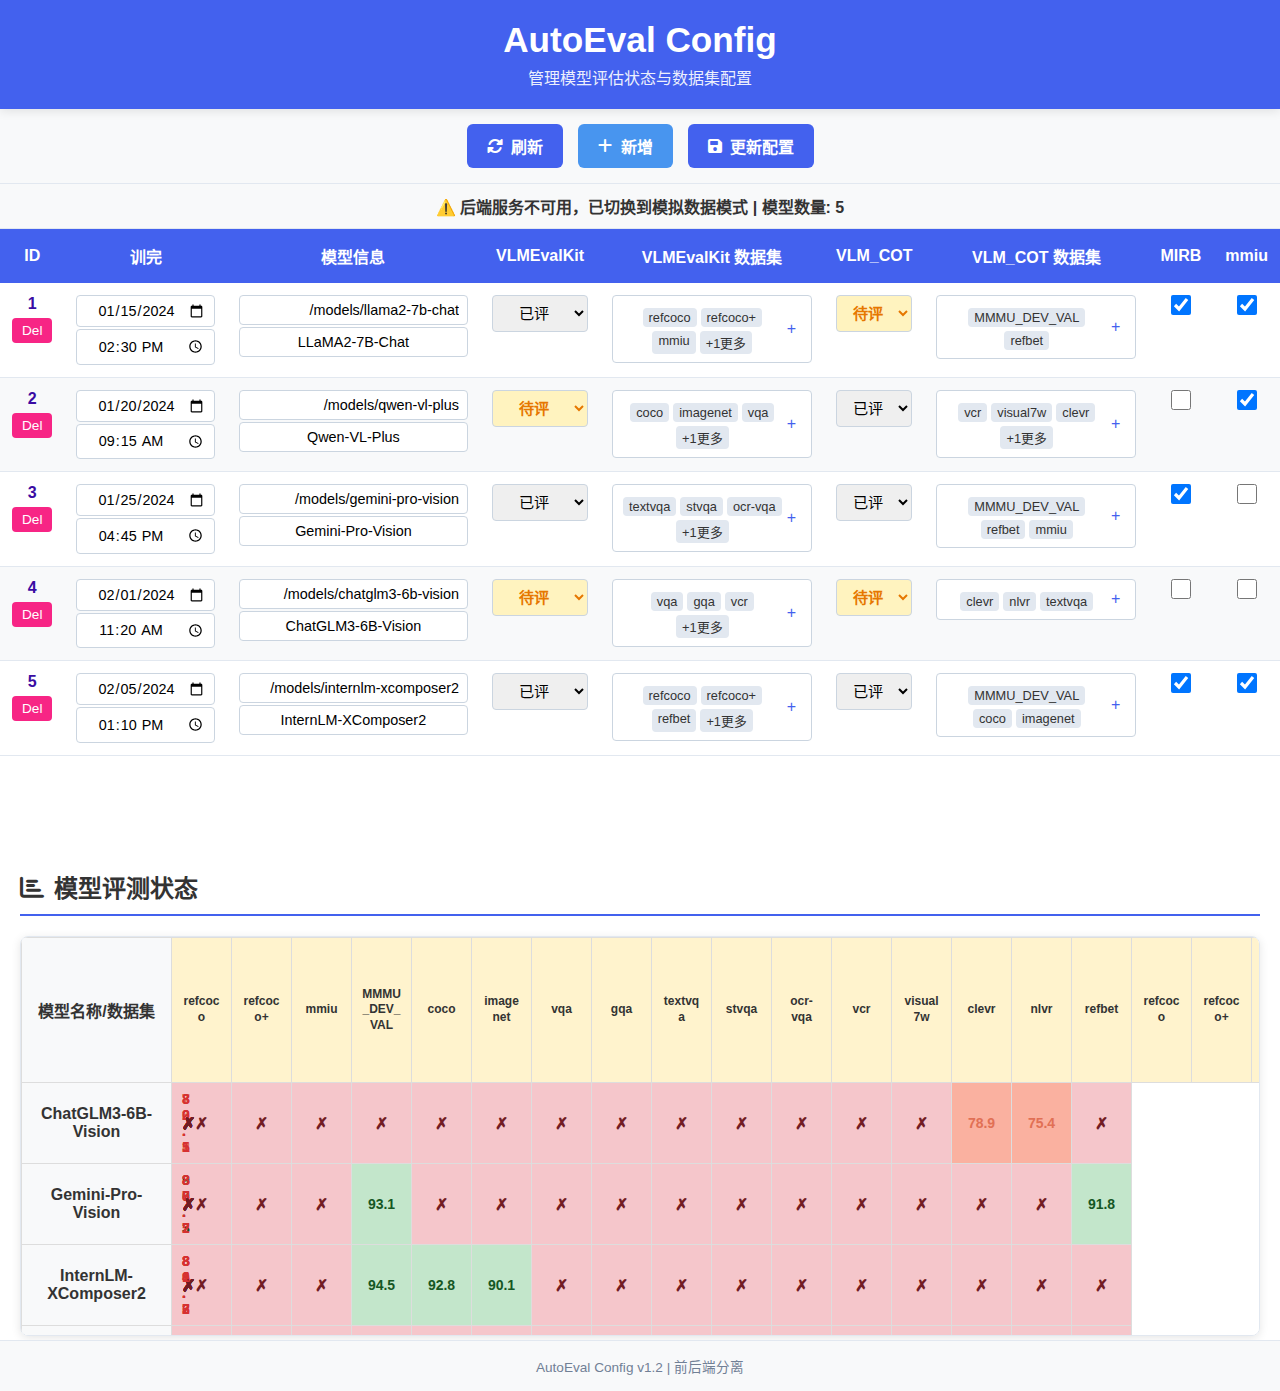
<file: AutoEval/WebUI/index.html>
<!DOCTYPE html>
<html lang="zh-CN">
<head>
    <meta charset="UTF-8">
    <meta name="viewport" content="width=device-width, initial-scale=1.0">
    <title>AutoEval Config</title>
    <link rel="stylesheet" href="https://cdnjs.cloudflare.com/ajax/libs/font-awesome/6.0.0/css/all.min.css">
    <link rel="stylesheet" href="styles.css">
</head>
<body>
    <div class="container">
        <header>
            <h1>AutoEval Config</h1>
            <p class="subtitle">管理模型评估状态与数据集配置</p>
        </header>
    
        <div class="controls">
            <button id="refreshBtn" class="btn btn-primary">
                <i class="fas fa-sync-alt"></i> 刷新
            </button>
            <button id="addBtn" class="btn btn-success">
                <i class="fas fa-plus"></i> 新增
            </button>
            <button id="updateBtn" class="btn btn-primary">
                <i class="fas fa-save"></i> 更新配置
            </button>
        </div>
    
        <div id="statusBar" class="status">
            就绪 - 请加载数据
        </div>
    
        <div class="model-table-container">
            <div id="modelList">
                <div class="loading">
                    <div class="spinner"></div>
                    正在加载数据...
                </div>
            </div>
        </div>

        <!-- 新增评测状态表格 -->
        <div class="eval-section">
            <h2 class="section-title">
                <i class="fas fa-chart-bar"></i> 模型评测状态
            </h2>
            <div class="eval-table-container">
                <div id="evalLoading" class="loading">
                    <div class="spinner"></div>
                    正在加载评测数据...
                </div>
                <div id="evalContent" style="display: none;">
                    <table id="evalTable">
                        <thead>
                            <tr>
                                <th class="model-name">模型名称/数据集</th>
                                <!-- 列将通过JavaScript动态生成 -->
                            </tr>
                        </thead>
                        <tbody id="evalTableBody">
                            <!-- 数据将通过JavaScript动态填充 -->
                        </tbody>
                    </table>
                </div>
            </div>
        </div>
    
        <div class="footer">
            <p>AutoEval Config v1.2 | 前后端分离</p>
        </div>
    </div>

    <script src="mock.js"></script>
    <script src="script.js"></script>
</body>
</html>
</file>
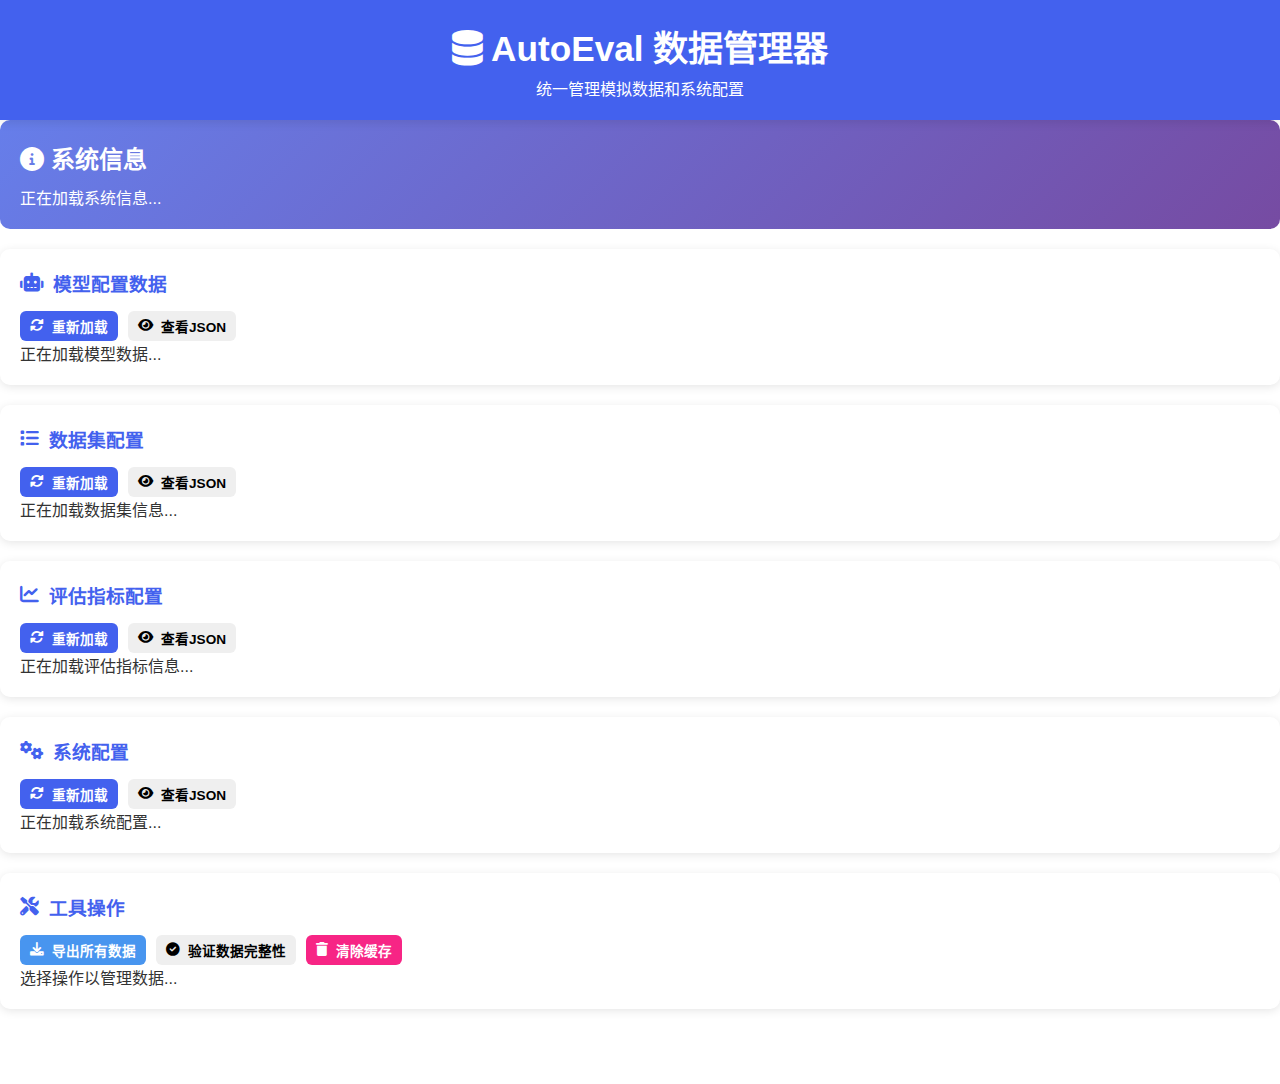
<file: AutoEval/WebUI/data-manager.html>
<!DOCTYPE html>
<html lang="zh-CN">
<head>
    <meta charset="UTF-8">
    <meta name="viewport" content="width=device-width, initial-scale=1.0">
    <title>AutoEval 数据管理器</title>
    <link rel="stylesheet" href="styles.css">
    <link href="all.min.css" rel="stylesheet">
    <style>
        .data-section {
            background: white;
            border-radius: 10px;
            padding: 20px;
            margin-bottom: 20px;
            box-shadow: 0 2px 10px rgba(0,0,0,0.1);
        }
        .data-section h3 {
            color: #4361ee;
            margin-bottom: 15px;
            display: flex;
            align-items: center;
            gap: 10px;
        }
        .data-grid {
            display: grid;
            grid-template-columns: repeat(auto-fit, minmax(300px, 1fr));
            gap: 15px;
            margin-top: 15px;
        }
        .data-card {
            background: #f8f9fa;
            border-radius: 8px;
            padding: 15px;
            border-left: 4px solid #4361ee;
        }
        .data-card h4 {
            margin-bottom: 10px;
            color: #333;
        }
        .data-item {
            display: flex;
            justify-content: space-between;
            align-items: center;
            padding: 5px 0;
            border-bottom: 1px solid #e2e8f0;
        }
        .data-item:last-child {
            border-bottom: none;
        }
        .data-label {
            font-weight: 600;
            color: #4a5568;
        }
        .data-value {
            color: #718096;
            font-family: monospace;
        }
        .status-badge {
            padding: 2px 8px;
            border-radius: 12px;
            font-size: 0.8rem;
            font-weight: bold;
        }
        .status-success {
            background-color: #48bb78;
            color: white;
        }
        .status-warning {
            background-color: #ed8936;
            color: white;
        }
        .status-info {
            background-color: #4299e1;
            color: white;
        }
        .action-buttons {
            display: flex;
            gap: 10px;
            margin-top: 15px;
        }
        .btn-sm {
            padding: 5px 10px;
            font-size: 0.85rem;
        }
        .json-viewer {
            background: #1a202c;
            color: #e2e8f0;
            padding: 15px;
            border-radius: 8px;
            font-family: 'Courier New', monospace;
            font-size: 0.9rem;
            max-height: 300px;
            overflow-y: auto;
            white-space: pre-wrap;
        }
        .metadata-info {
            background: linear-gradient(135deg, #667eea 0%, #764ba2 100%);
            color: white;
            padding: 20px;
            border-radius: 10px;
            margin-bottom: 20px;
        }
        .metadata-info h2 {
            margin-bottom: 10px;
        }
        .metadata-grid {
            display: grid;
            grid-template-columns: repeat(auto-fit, minmax(200px, 1fr));
            gap: 15px;
            margin-top: 15px;
        }
    </style>
</head>
<body>
    <div class="container">
        <header class="header">
            <h1><i class="fas fa-database"></i> AutoEval 数据管理器</h1>
            <p>统一管理模拟数据和系统配置</p>
        </header>

        <div class="metadata-info">
            <h2><i class="fas fa-info-circle"></i> 系统信息</h2>
            <div id="metadataContent">
                <p>正在加载系统信息...</p>
            </div>
        </div>

        <div class="data-section">
            <h3><i class="fas fa-robot"></i> 模型配置数据</h3>
            <div class="action-buttons">
                <button id="reloadModelsBtn" class="btn btn-primary btn-sm">
                    <i class="fas fa-sync-alt"></i> 重新加载
                </button>
                <button id="viewModelsBtn" class="btn btn-secondary btn-sm">
                    <i class="fas fa-eye"></i> 查看JSON
                </button>
            </div>
            <div id="modelsContent">
                <p>正在加载模型数据...</p>
            </div>
        </div>

        <div class="data-section">
            <h3><i class="fas fa-list"></i> 数据集配置</h3>
            <div class="action-buttons">
                <button id="reloadDatasetsBtn" class="btn btn-primary btn-sm">
                    <i class="fas fa-sync-alt"></i> 重新加载
                </button>
                <button id="viewDatasetsBtn" class="btn btn-secondary btn-sm">
                    <i class="fas fa-eye"></i> 查看JSON
                </button>
            </div>
            <div id="datasetsContent">
                <p>正在加载数据集信息...</p>
            </div>
        </div>

        <div class="data-section">
            <h3><i class="fas fa-chart-line"></i> 评估指标配置</h3>
            <div class="action-buttons">
                <button id="reloadMetricsBtn" class="btn btn-primary btn-sm">
                    <i class="fas fa-sync-alt"></i> 重新加载
                </button>
                <button id="viewMetricsBtn" class="btn btn-secondary btn-sm">
                    <i class="fas fa-eye"></i> 查看JSON
                </button>
            </div>
            <div id="metricsContent">
                <p>正在加载评估指标信息...</p>
            </div>
        </div>

        <div class="data-section">
            <h3><i class="fas fa-cogs"></i> 系统配置</h3>
            <div class="action-buttons">
                <button id="reloadConfigBtn" class="btn btn-primary btn-sm">
                    <i class="fas fa-sync-alt"></i> 重新加载
                </button>
                <button id="viewConfigBtn" class="btn btn-secondary btn-sm">
                    <i class="fas fa-eye"></i> 查看JSON
                </button>
            </div>
            <div id="configContent">
                <p>正在加载系统配置...</p>
            </div>
        </div>

        <div class="data-section">
            <h3><i class="fas fa-tools"></i> 工具操作</h3>
            <div class="action-buttons">
                <button id="exportAllBtn" class="btn btn-success btn-sm">
                    <i class="fas fa-download"></i> 导出所有数据
                </button>
                <button id="validateDataBtn" class="btn btn-warning btn-sm">
                    <i class="fas fa-check-circle"></i> 验证数据完整性
                </button>
                <button id="clearCacheBtn" class="btn btn-danger btn-sm">
                    <i class="fas fa-trash"></i> 清除缓存
                </button>
            </div>
            <div id="toolsContent">
                <p>选择操作以管理数据...</p>
            </div>
        </div>
    </div>

    <script src="mock.js"></script>
    <script>
        // 数据管理器页面逻辑
        class DataManagerUI {
            constructor() {
                this.initialize();
            }

            async initialize() {
                await this.loadMetadata();
                await this.loadModelsData();
                await this.loadDatasetsData();
                await this.loadMetricsData();
                await this.loadConfigData();
                this.setupEventListeners();
            }

            async loadMetadata() {
                try {
                    const metadata = window.mockDataManager.getMetadata();
                    const content = document.getElementById('metadataContent');
                    
                    content.innerHTML = `
                        <div class="metadata-grid">
                            <div class="data-card">
                                <h4>版本信息</h4>
                                <div class="data-item">
                                    <span class="data-label">版本:</span>
                                    <span class="data-value">${metadata.version || 'N/A'}</span>
                                </div>
                                <div class="data-item">
                                    <span class="data-label">更新日期:</span>
                                    <span class="data-value">${metadata.last_updated || 'N/A'}</span>
                                </div>
                            </div>
                            <div class="data-card">
                                <h4>系统状态</h4>
                                <div class="data-item">
                                    <span class="data-label">数据加载:</span>
                                    <span class="status-badge status-success">成功</span>
                                </div>
                                <div class="data-item">
                                    <span class="data-label">数据源:</span>
                                    <span class="data-value">mock.json</span>
                                </div>
                            </div>
                            <div class="data-card">
                                <h4>描述</h4>
                                <div class="data-item">
                                    <span class="data-value">${metadata.description || 'AutoEval系统模拟数据配置文件'}</span>
                                </div>
                            </div>
                        </div>
                    `;
                } catch (error) {
                    console.error('Failed to load metadata:', error);
                }
            }

            async loadModelsData() {
                try {
                    const models = window.mockDataManager.getData();
                    const content = document.getElementById('modelsContent');
                    
                    const modelCount = Object.keys(models).length;
                    const completedCount = Object.values(models).filter(model => 
                        model.Eval_Statu.VLMEvalKit.Statu === 1 || 
                        model.Eval_Statu.VLMEvalKit_COT.Statu === 1
                    ).length;

                    content.innerHTML = `
                        <div class="data-grid">
                            <div class="data-card">
                                <h4>模型统计</h4>
                                <div class="data-item">
                                    <span class="data-label">总模型数:</span>
                                    <span class="data-value">${modelCount}</span>
                                </div>
                                <div class="data-item">
                                    <span class="data-label">已完成评测:</span>
                                    <span class="data-value">${completedCount}</span>
                                </div>
                                <div class="data-item">
                                    <span class="data-label">待评测:</span>
                                    <span class="data-value">${modelCount - completedCount}</span>
                                </div>
                            </div>
                            <div class="data-card">
                                <h4>模型类型分布</h4>
                                <div class="data-item">
                                    <span class="data-label">LLM:</span>
                                    <span class="data-value">${Object.values(models).filter(m => m.data.model_name.includes('LLaMA') || m.data.model_name.includes('ChatGLM')).length}</span>
                                </div>
                                <div class="data-item">
                                    <span class="data-label">VLM:</span>
                                    <span class="data-value">${Object.values(models).filter(m => m.data.model_name.includes('Qwen') || m.data.model_name.includes('Gemini')).length}</span>
                                </div>
                                <div class="data-item">
                                    <span class="data-label">多模态:</span>
                                    <span class="data-value">${Object.values(models).filter(m => m.data.model_name.includes('InternLM')).length}</span>
                                </div>
                            </div>
                        </div>
                    `;
                } catch (error) {
                    console.error('Failed to load models data:', error);
                }
            }

            async loadDatasetsData() {
                try {
                    const datasets = window.mockDataManager.getDatasets();
                    const categories = window.mockDataManager.getDatasetCategories();
                    const content = document.getElementById('datasetsContent');
                    
                    content.innerHTML = `
                        <div class="data-grid">
                            <div class="data-card">
                                <h4>数据集统计</h4>
                                <div class="data-item">
                                    <span class="data-label">总数据集数:</span>
                                    <span class="data-value">${datasets.length}</span>
                                </div>
                                <div class="data-item">
                                    <span class="data-label">分类数:</span>
                                    <span class="data-value">${Object.keys(categories).length}</span>
                                </div>
                            </div>
                            <div class="data-card">
                                <h4>数据集分类</h4>
                                ${Object.entries(categories).map(([category, datasetList]) => `
                                    <div class="data-item">
                                        <span class="data-label">${category}:</span>
                                        <span class="data-value">${datasetList.length}个</span>
                                    </div>
                                `).join('')}
                            </div>
                        </div>
                    `;
                } catch (error) {
                    console.error('Failed to load datasets data:', error);
                }
            }

            async loadMetricsData() {
                try {
                    const metrics = window.mockDataManager.getEvaluationMetrics();
                    const content = document.getElementById('metricsContent');
                    
                    content.innerHTML = `
                        <div class="data-grid">
                            ${Object.entries(metrics).map(([name, info]) => `
                                <div class="data-card">
                                    <h4>${name}</h4>
                                    <div class="data-item">
                                        <span class="data-label">描述:</span>
                                        <span class="data-value">${info.description}</span>
                                    </div>
                                    <div class="data-item">
                                        <span class="data-label">指标数:</span>
                                        <span class="data-value">${info.metrics.length}</span>
                                    </div>
                                    <div class="data-item">
                                        <span class="data-label">支持数据集:</span>
                                        <span class="data-value">${info.supported_datasets.length}</span>
                                    </div>
                                </div>
                            `).join('')}
                        </div>
                    `;
                } catch (error) {
                    console.error('Failed to load metrics data:', error);
                }
            }

            async loadConfigData() {
                try {
                    const config = window.mockDataManager.getSystemConfig();
                    const content = document.getElementById('configContent');
                    
                    content.innerHTML = `
                        <div class="data-grid">
                            <div class="data-card">
                                <h4>API端点</h4>
                                ${Object.entries(config.api_endpoints || {}).map(([name, url]) => `
                                    <div class="data-item">
                                        <span class="data-label">${name}:</span>
                                        <span class="data-value">${url}</span>
                                    </div>
                                `).join('')}
                            </div>
                            <div class="data-card">
                                <h4>超时配置</h4>
                                ${Object.entries(config.timeout || {}).map(([name, value]) => `
                                    <div class="data-item">
                                        <span class="data-label">${name}:</span>
                                        <span class="data-value">${value}ms</span>
                                    </div>
                                `).join('')}
                            </div>
                            <div class="data-card">
                                <h4>模拟配置</h4>
                                <div class="data-item">
                                    <span class="data-label">启用模拟:</span>
                                    <span class="status-badge ${config.mock?.enabled ? 'status-success' : 'status-warning'}">
                                        ${config.mock?.enabled ? '是' : '否'}
                                    </span>
                                </div>
                            </div>
                        </div>
                    `;
                } catch (error) {
                    console.error('Failed to load config data:', error);
                }
            }

            setupEventListeners() {
                // 重新加载按钮
                document.getElementById('reloadModelsBtn').addEventListener('click', () => {
                    this.loadModelsData();
                });

                document.getElementById('reloadDatasetsBtn').addEventListener('click', () => {
                    this.loadDatasetsData();
                });

                document.getElementById('reloadMetricsBtn').addEventListener('click', () => {
                    this.loadMetricsData();
                });

                document.getElementById('reloadConfigBtn').addEventListener('click', () => {
                    this.loadConfigData();
                });

                // 查看JSON按钮
                document.getElementById('viewModelsBtn').addEventListener('click', () => {
                    this.showJsonViewer('模型配置', window.mockDataManager.getData());
                });

                document.getElementById('viewDatasetsBtn').addEventListener('click', () => {
                    this.showJsonViewer('数据集配置', {
                        predefined: window.mockDataManager.getDatasets(),
                        categories: window.mockDataManager.getDatasetCategories()
                    });
                });

                document.getElementById('viewMetricsBtn').addEventListener('click', () => {
                    this.showJsonViewer('评估指标配置', window.mockDataManager.getEvaluationMetrics());
                });

                document.getElementById('viewConfigBtn').addEventListener('click', () => {
                    this.showJsonViewer('系统配置', window.mockDataManager.getSystemConfig());
                });

                // 工具操作按钮
                document.getElementById('exportAllBtn').addEventListener('click', () => {
                    this.exportAllData();
                });

                document.getElementById('validateDataBtn').addEventListener('click', () => {
                    this.validateData();
                });

                document.getElementById('clearCacheBtn').addEventListener('click', () => {
                    this.clearCache();
                });
            }

            showJsonViewer(title, data) {
                const jsonStr = JSON.stringify(data, null, 2);
                const content = `
                    <h4>${title}</h4>
                    <div class="json-viewer">${jsonStr}</div>
                `;
                
                // 创建模态框显示JSON
                const modal = document.createElement('div');
                modal.style.cssText = `
                    position: fixed;
                    top: 0;
                    left: 0;
                    width: 100%;
                    height: 100%;
                    background: rgba(0,0,0,0.8);
                    display: flex;
                    justify-content: center;
                    align-items: center;
                    z-index: 1000;
                `;
                
                const modalContent = document.createElement('div');
                modalContent.style.cssText = `
                    background: white;
                    padding: 20px;
                    border-radius: 10px;
                    max-width: 80%;
                    max-height: 80%;
                    overflow: auto;
                `;
                modalContent.innerHTML = content;
                
                modal.appendChild(modalContent);
                document.body.appendChild(modal);
                
                modal.addEventListener('click', () => {
                    document.body.removeChild(modal);
                });
            }

            exportAllData() {
                const allData = {
                    models: window.mockDataManager.getData(),
                    datasets: {
                        predefined: window.mockDataManager.getDatasets(),
                        categories: window.mockDataManager.getDatasetCategories()
                    },
                    metrics: window.mockDataManager.getEvaluationMetrics(),
                    config: window.mockDataManager.getSystemConfig(),
                    metadata: window.mockDataManager.getMetadata()
                };

                const blob = new Blob([JSON.stringify(allData, null, 2)], { type: 'application/json' });
                const url = URL.createObjectURL(blob);
                const a = document.createElement('a');
                a.href = url;
                a.download = 'autoeval-data-export.json';
                a.click();
                URL.revokeObjectURL(url);
            }

            validateData() {
                const content = document.getElementById('toolsContent');
                const models = window.mockDataManager.getData();
                const datasets = window.mockDataManager.getDatasets();
                
                let issues = [];
                
                // 检查模型数据完整性
                Object.entries(models).forEach(([id, model]) => {
                    if (!model.data || !model.Eval_Statu) {
                        issues.push(`模型 ${id}: 数据结构不完整`);
                    }
                });
                
                // 检查数据集引用
                Object.values(models).forEach(model => {
                    const vlmevalkitDatasets = model.Eval_Statu.VLMEvalKit.Datasets.split(',').map(d => d.trim());
                    const vlmevalkitCotDatasets = model.Eval_Statu.VLMEvalKit_COT.Datasets.split(',').map(d => d.trim());
                    
                    vlmevalkitDatasets.forEach(dataset => {
                        if (dataset && !datasets.includes(dataset)) {
                            issues.push(`VLMEvalKit 引用了未知数据集: ${dataset}`);
                        }
                    });
                    
                    vlmevalkitCotDatasets.forEach(dataset => {
                        if (dataset && !datasets.includes(dataset)) {
                            issues.push(`VLMEvalKit_COT 引用了未知数据集: ${dataset}`);
                        }
                    });
                });
                
                if (issues.length === 0) {
                    content.innerHTML = `
                        <div class="data-card">
                            <h4>数据验证结果</h4>
                            <div class="data-item">
                                <span class="status-badge status-success">验证通过</span>
                                <span class="data-value">所有数据完整性检查通过</span>
                            </div>
                        </div>
                    `;
                } else {
                    content.innerHTML = `
                        <div class="data-card">
                            <h4>数据验证结果</h4>
                            <div class="data-item">
                                <span class="status-badge status-warning">发现问题</span>
                                <span class="data-value">发现 ${issues.length} 个问题</span>
                            </div>
                            <div style="margin-top: 10px;">
                                ${issues.map(issue => `<div style="color: #e53e3e; font-size: 0.9rem;">• ${issue}</div>`).join('')}
                            </div>
                        </div>
                    `;
                }
            }

            clearCache() {
                const content = document.getElementById('toolsContent');
                
                // 清除可能的缓存
                if (window.mockDataManager && window.mockDataManager.reloadData) {
                    window.mockDataManager.reloadData().then(() => {
                        content.innerHTML = `
                            <div class="data-card">
                                <h4>缓存清理结果</h4>
                                <div class="data-item">
                                    <span class="status-badge status-success">清理完成</span>
                                    <span class="data-value">数据已重新加载</span>
                                </div>
                            </div>
                        `;
                        
                        // 重新加载所有数据
                        setTimeout(() => {
                            this.loadModelsData();
                            this.loadDatasetsData();
                            this.loadMetricsData();
                            this.loadConfigData();
                        }, 500);
                    });
                } else {
                    content.innerHTML = `
                        <div class="data-card">
                            <h4>缓存清理结果</h4>
                            <div class="data-item">
                                <span class="status-badge status-info">无需清理</span>
                                <span class="data-value">当前无缓存数据</span>
                            </div>
                        </div>
                    `;
                }
            }
        }

        // 页面加载完成后初始化
        document.addEventListener('DOMContentLoaded', () => {
            // 等待mock.js加载完成
            setTimeout(() => {
                if (window.mockDataManager) {
                    new DataManagerUI();
                } else {
                    console.error('Mock data manager not available');
                }
            }, 1000);
        });
    </script>
</body>
</html>
</file>
<file: AutoEval/WebUI/styles.css>
* {
    box-sizing: border-box;
    margin: 0;
    padding: 0;
    font-family: 'Segoe UI', Tahoma, Geneva, Verdana, sans-serif;
}

body {
    background-color: #f5f7fa;
    color: #333;
    min-height: 100vh;
    padding: 0;
    overflow-x: auto;
}

.container {
    width: 100%;
    min-width: 1200px;
    margin: 0;
    background-color: white;
    overflow: hidden;
    min-height: 100vh; /* 确保容器至少与视口一样高 */
    position: relative; /* 添加相对定位 */
    padding-bottom: 55px; /* 为footer留出空间 */
}

header {
    background-color: #4361ee;
    color: white;
    padding: 20px 30px;
    text-align: center;
    position: sticky;
    top: 0;
    z-index: 100;
    box-shadow: 0 2px 10px rgba(0,0,0,0.1);
}

h1 {
    font-size: 2.2rem;
    margin-bottom: 5px;
    font-weight: 600;
}

.subtitle {
    font-size: 1rem;
    opacity: 0.9;
    max-width: 800px;
    margin: 0 auto;
}

.controls {
    display: flex;
    justify-content: center;
    gap: 15px;
    padding: 15px;
    background-color: #f8f9fa;
    border-bottom: 1px solid #e2e8f0;
    position: sticky;
    top: 84px;
    z-index: 99;
}

.btn {
    padding: 10px 20px;
    font-size: 1rem;
    font-weight: 600;
    border: none;
    border-radius: 6px;
    cursor: pointer;
    transition: all 0.2s ease;
    display: flex;
    align-items: center;
    gap: 8px;
}

.btn:hover {
    transform: translateY(-2px);
}

.btn-primary {
    background-color: #4361ee;
    color: white;
}

.btn-success {
    background-color: #4895ef;
    color: white;
}

.btn-danger {
    background-color: #f72585;
    color: white;
}

.btn-sm {
    padding: 5px 10px;
    font-size: 0.85rem;
}

.status {
    text-align: center;
    padding: 10px;
    font-weight: 600;
    background-color: #f8f9fa;
    border-bottom: 1px solid #e2e8f0;
    position: sticky;
    top: 140px;
    z-index: 98;
}

.model-table-container {
    width: 100%;
    height: calc(100vh - 290px); /* 设置固定高度 */
    overflow-y: auto; /* 垂直滚动 */
    padding: 0;
}

.model-table {
    width: 100%;
    min-width: 1200px;
    border-collapse: collapse;
    background-color: white;
    margin-left: 0;
}

.model-table th {
    background-color: #4361ee;
    color: white;
    padding: 15px 12px;
    text-align: center;
    font-weight: 600;
}

.model-table tr:nth-child(even) {
    background-color: #f8f9fa;
}

.model-table tr:nth-child(odd) {
    background-color: #ffffff;
}

.model-table tr:hover {
    background-color: #edf2f7;
}

.model-table td {
    padding: 12px;
    border-bottom: 1px solid #e2e8f0;
    vertical-align: top;
    text-align: center;
}

.model-id {
    font-weight: bold;
    font-size: 1rem;
    color: #3a0ca3;
}

.input-group {
    display: flex;
    flex-direction: column;
    gap: 5px;
}

.input-field {
    padding: 8px 10px;
    border: 1px solid #cbd5e0;
    border-radius: 4px;
    font-size: 0.95rem;
    transition: border-color 0.2s;
    width: 100%;
    text-align: center;
}

.input-field:focus {
    outline: none;
    border-color: #4361ee;
    box-shadow: 0 0 0 2px rgba(67, 97, 238, 0.2);
}

.select-field {
    padding: 8px 10px;
    border: 1px solid #cbd5e0;
    border-radius: 4px;
    font-size: 0.95rem;
    background-color: white;
    width: 100%;
    text-align: center;
}

.checkbox-group {
    display: flex;
    justify-content: center;
    align-items: center;
    height: 100%;
}

.checkbox {
    width: 20px;
    height: 20px;
    cursor: pointer;
}

.footer {
    position: absolute; /* 改为绝对定位 */
    bottom: 0; /* 固定在底部 */
    left: 0;
    width: 100%;
    text-align: center;
    padding: 15px;
    color: #718096;
    font-size: 0.85rem;
    background-color: #f8f9fa;
    border-top: 1px solid #e2e8f0;
}

.loading {
    text-align: center;
    padding: 30px;
    font-size: 1.1rem;
    color: #4a5568;
}

.spinner {
    border: 3px solid rgba(67, 97, 238, 0.3);
    border-radius: 50%;
    border-top: 3px solid #4361ee;
    width: 30px;
    height: 30px;
    animation: spin 1s linear infinite;
    margin: 0 auto;
    margin-bottom: 15px;
}

@keyframes spin {
    0% { transform: rotate(0deg); }
    100% { transform: rotate(360deg); }
}

/* 改进后的数据集选择器样式 */
.dataset-selector {
    position: relative;
    min-width: 200px;
}

.dataset-display {
    display: flex;
    align-items: center;
    border: 1px solid #cbd5e0;
    border-radius: 4px;
    padding: 8px 10px;
    cursor: pointer;
    background-color: white;
    min-height: 38px;
    justify-content: center;
}

.dataset-display-input {
    flex: 1;
    border: none;
    outline: none;
    pointer-events: none;
    white-space: nowrap;
    overflow: hidden;
    text-overflow: ellipsis;
    text-align: center;
}

.dataset-toggle-btn {
    background: none;
    border: none;
    cursor: pointer;
    font-size: 1rem;
    padding: 0 5px;
    color: #4361ee;
}

.dataset-dropdown {
    position: absolute;
    top: 100%;
    left: 50%;
    transform: translateX(-50%);
    width: 300px;
    max-height: 300px;
    overflow-y: auto;
    background-color: white;
    border: 1px solid #e2e8f0;
    border-radius: 4px;
    box-shadow: 0 2px 8px rgba(0,0,0,0.1);
    z-index: 10;
    display: none;
    margin-top: 5px;
    resize: both;
    overflow: auto;
}

.dataset-dropdown.show {
    display: block;
}

.dataset-actions {
    display: flex;
    justify-content: space-between;
    padding: 8px 10px;
    border-bottom: 1px solid #e2e8f0;
    background-color: #f8f9fa;
}

.dataset-item {
    display: flex;
    align-items: center;
    padding: 8px 10px;
    cursor: pointer;
}

.dataset-item:hover {
    background-color: #f8f9fa;
}

.dataset-checkbox {
    margin-right: 8px;
}

/* 数据集标签样式 */
.dataset-tags {
    display: flex;
    flex-wrap: wrap;
    gap: 4px;
    margin-top: 4px;
    justify-content: center;
}

.dataset-tag {
    background-color: #e2e8f0;
    border-radius: 4px;
    padding: 2px 6px;
    font-size: 0.8rem;
    white-space: nowrap;
}

/* 新增的紧凑布局样式 */
.compact-input-group {
    display: flex;
    flex-direction: column;
    gap: 2px;
}

.compact-input-field {
    padding: 6px 8px;
    font-size: 0.9rem;
    text-align: center;
}

.model-info-column {
    min-width: 200px;
    max-width: 250px;
}

.training-time-column {
    min-width: 100px;
}

/* 模型路径尾部显示 */
.model-path {
    direction: rtl;
    text-align: right;
    unicode-bidi: plaintext;
    white-space: nowrap;
    overflow: hidden;
    text-overflow: ellipsis;
}

/* 待评状态高亮 */
.status-not-completed {
    background-color: #fff3bf;
    color: #e67700;
    font-weight: bold;
}

/* 删除按钮样式 */
.delete-btn {
    background-color: #f72585;
    color: white;
    border: none;
    border-radius: 4px;
    padding: 5px 10px;
    font-size: 0.85rem;
    cursor: pointer;
    margin-top: 5px;
    transition: all 0.2s;
}

.delete-btn:hover {
    background-color: #d0006f;
}

/* ID单元格样式 */
.id-cell {
    position: relative;
}

/* 压缩VLM_COT列宽度 */
.vlm-cot-column {
    width: 100px;
}

.vlm-cot-dataset-column {
    width: 180px;
}

/* 评测状态表格样式 */
.eval-section {
    margin-top: 30px;
    padding: 0 20px;
}

.section-title {
    font-size: 1.5rem;
    color: #333;
    margin-bottom: 20px;
    display: flex;
    align-items: center;
    gap: 10px;
    border-bottom: 2px solid #4361ee;
    padding-bottom: 10px;
}

.eval-table-container {
    width: 100%;
    height: 400px;
    overflow-y: auto;
    border: 1px solid #e2e8f0;
    border-radius: 8px;
    background-color: white;
    box-shadow: 0 2px 10px rgba(0,0,0,0.1);
}

#evalTable {
    border-collapse: collapse;
    width: 100%;
    table-layout: fixed;
    background-color: white;
}

#evalTable th, #evalTable td {
    border: 1px solid #ddd;
    padding: 8px 10px;
    text-align: center;
    word-wrap: break-word;
}

#evalTable th {
    background-color: #f2f2f2;
    position: sticky;
    top: 0;
    z-index: 10;
    font-weight: 600;
}

#evalTable .model-name {
    background-color: #f8f9fa;
    font-weight: bold;
    position: sticky;
    left: 0;
    z-index: 5;
    width: 150px;
    min-width: 150px;
}

#evalTable .section-header {
    font-weight: bold;
    font-size: 14px;
}

#evalTable .standard-header {
    background-color: #d4edda !important;
    color: #155724;
}

#evalTable .cot-header {
    background-color: #d1ecf1 !important;
    color: #0c5460;
}

#evalTable .dataset-col {
    font-size: 12px;
    line-height: 1.3;
    min-width: 60px;
    max-height: 3.9em;
    overflow: hidden;
}

#evalTable .dataset-name {
    font-weight: bold;
    background-color: #fff3cd;
}

/* 评测状态样式 */
.evaluated {
    background-color: #c3e6cb;
    color: #155724;
    font-weight: bold;
}

.not-evaluated {
    background-color: #f5c6cb;
    color: #721c24;
    font-weight: bold;
}

.evaluated-score {
    background-color: #d4edda;
    color: #155724;
    font-weight: bold;
    font-size: 14px;
}

.evaluated-score.high {
    background-color: #c3e6cb;
    color: #155724;
}

.evaluated-score.medium {
    background-color: #ffeaa7;
    color: #d63031;
}

.evaluated-score.low {
    background-color: #fab1a0;
    color: #e17055;
}

/* 响应式设计 */
@media (max-width: 768px) {
    .eval-table-container {
        height: 300px;
    }
    
    #evalTable .model-name {
        width: 120px;
        min-width: 120px;
    }
    
    #evalTable .dataset-col {
        font-size: 10px;
        min-width: 50px;
    }
}
</file>
